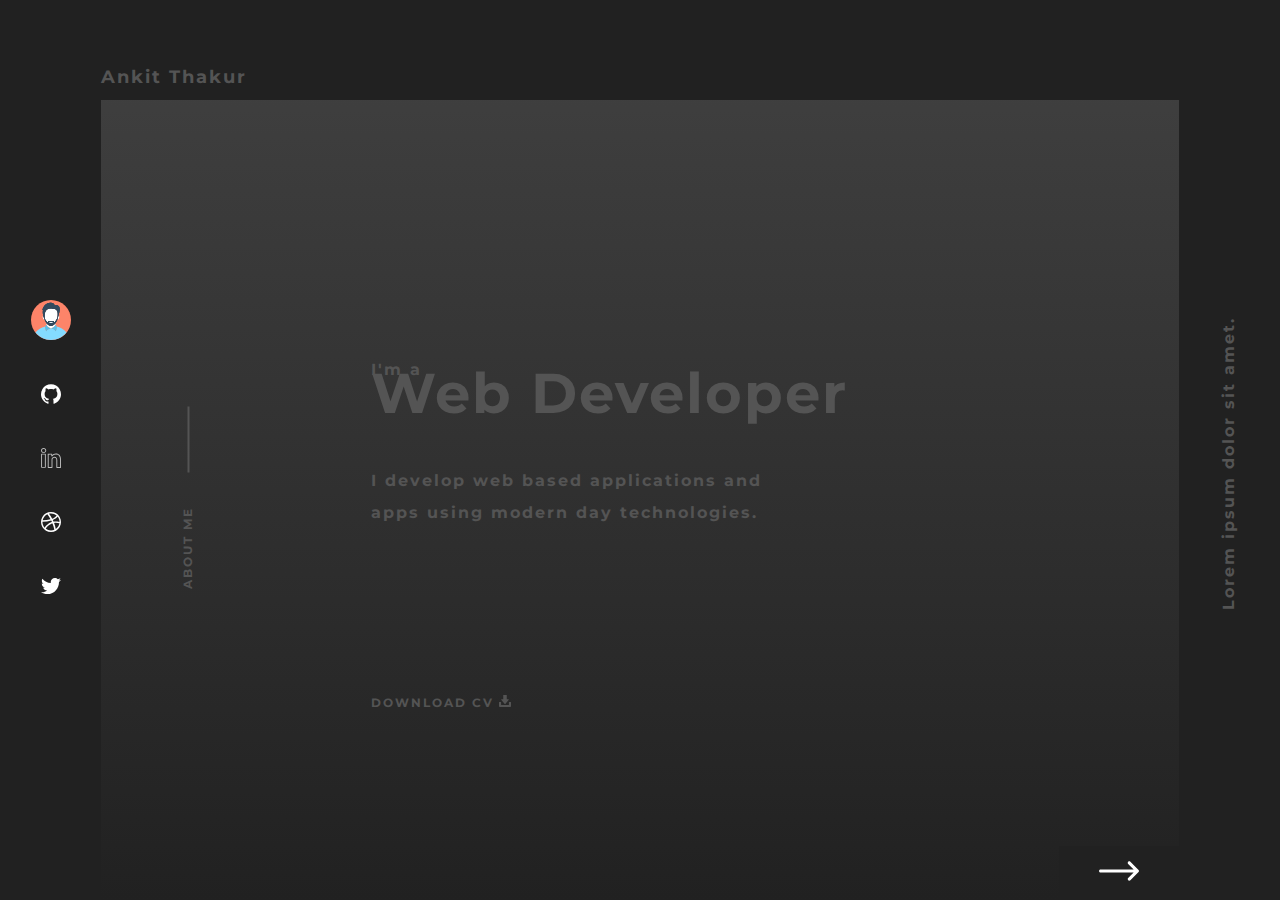
<file: index.html>
<!DOCTYPE html>
<html>
  <head>
    <meta charset="UTF-8">
    <meta name="viewport" content="width=device-width, initial-scale=1.0">
    <meta http-equiv="X-UA-Compatible" content="ie=edge">
    <title>Ankit Thakur- Portfolio</title>
    <link rel="icon" href="docs/images/rocket.png">
    <link rel="stylesheet" href="style.css">
    <script src="jquery.js"></script>
    <link href="https://fonts.googleapis.com/css?family=Montserrat" rel="stylesheet">
  </head>
  <body id="body">
      <div class="wrapper-1">
        <sidebar>
          <ul>
            <li> <a href="#"> <img src="docs/images/man.svg" id="active-contact-icon" alt="man"> </a> </li>
            <li> <a href="https://github.com/" target="_blank"> <img src="docs/images/github-logo.svg" id="contact-icon" alt="github"> </a> </li>
            <li> <a href="https://in.linkedin.com/" target="_blank"> <img src="docs/images/linkedin.svg" id="contact-icon" alt="linkedin"> </a> </li>
            <li> <a href="https://dribbble.com/" target="_blank"> <img src="docs/images/dribbble-logo.svg" id="contact-icon" alt="dribbble"> </a> </li>
            <li> <a href="https://twitter.com/login" target="_blank"> <img src="docs/images/twitter-logo.svg" id="contact-icon" alt="twitter"> </a> </li>
          </ul>
        </sidebar>
        <content>
          <p class="name"><span>Ankit Thakur</span></p>
          <div id="page-1">
            <span id="page-title">about me</span>
            <div class="data-1">
              <span id="line-1">I'm a</span><br>
              <span id="prof">Web Developer</span>
              <p>I develop web based applications and <br /> apps using modern day technologies.</p>
              <span id="download-cv">download cv <img src="docs/images/download.svg" alt="downloadCV" id="download-icon"></span>
            </div>
            <span id="for-page-2">
              <img src="docs/images/right-arrow.svg" id="forward-icon" alt="next-page">
            </span>
          </div>
          <div id="page-2">
            <span id="page-title">my projects</span>
            <span id="for-page-3">
              <img src="docs/images/right-arrow.svg" id="forward-icon" alt="">
            </span>
          </div>
          <div id="page-3">
            <span id="page-title">reach out</span>
            <span id="for-page-1">
              <img src="docs/images/right-arrow.svg" id="forward-icon" alt="">
            </span>
          </div>
        </content>
        <quote>
          <span class="quote">Lorem ipsum dolor sit amet.</span>
        </quote>
      </div>
      <script src="main.js" charset="utf-8"></script>
    </body>
</html>
</file>
<file: style.css>
/* @font-face {
  font-family: 'Montserrat';
  src: local('Montserrat-Regular'),url(../Crazy/fonts/Montserrat/Montserrat-Regular.ttf) format('truetype');
} */
* {
  box-sizing: border-box;
/*   font-family: 'Montserrat', sans-serif; */
  letter-spacing: 2px;
}
body {
    margin: 0;
    padding: 0;
    height: 100%;
    width: 100%;
    background: #212121;
    font-family: 'Montserrat', sans-serif;
}
.wrapper-1{
  height: 100vh;
  background: #212121;
  display: flex;
  flex-direction: row;
  color: #545454;
  font-weight: bolder;
}
sidebar, quote{
  width: 120px;
  background: #212121;
  height: 100%;
  display: flex;
  align-items: center;
  justify-content: center;
}
sidebar ul {
  margin: 0;
  padding: 0;
  list-style: none;
  display: flex;
  flex-direction: column;
}
sidebar ul li{
  flex-grow: 1;
  text-align: center;
}
sidebar ul li a{
  text-decoration: none;
  display: block;
  padding: 15px;
  color: #545454;
  transition: 0.5s ease;
}
sidebar ul li a:hover{
  transform: scale(1.2);
}
#active-contact-icon{
  height: 40px;
  width: 40px;
}
#contact-icon{
  height: 20px;
  width: 20px;
  margin-top: 10px;
}
content{
  background: linear-gradient(#424242, #212121);
  position: relative;
  display: flex;
  flex-direction: column;
  width: 100%;
}
.data-1{
  position: absolute;
  left: 25%;
  top: 40%;
  height: 400px;
  max-width: 600px;
}
#page-title{
  position: absolute;
  left: 5%;
  top: 60%;
  transform: rotateZ(-90deg) translateY(-60%);
  text-transform: uppercase;
  font-size: 12px;
}
#page-title:after{
  content: "";
  position: absolute;
  height: 2px;
  width: 80%;
  background: #545454;
  top: 50%;
  right: -100px;
}
.data-1 #prof{
  padding: 0;
  margin: -20px 0 0 0 ;
  font-size: 3.5em;
  display: block;
}
.data-1 p{
  margin-top: 8%;
  line-height: 2em;
}
.data-1 #download-cv{
  position: absolute;
  bottom: 50px;
  text-transform: uppercase;
  font-size: 12px;
}
.name{
  position: relative;
  background: #212121;
  display: block;
  height: 100px;
  padding: 0;
  margin: 0;
}
.name span{
  position: absolute;
  bottom: 12px;
  font-size: 18px;
}
#download-icon{
  height: 12px;
  width: 12px;
}
quote{
  position: relative;
}
quote .quote{
  transform: rotateZ(-90deg);
  position: absolute;
  top: 50%;
  left: -100%;
  width: 300px;
}
#for-page-2, #for-page-3, #for-page-1{
  position: absolute;
  right: 0;
  padding: 5px 40px;
  bottom: 0;
}
#for-page-2{
  background: #212121;
}
#for-page-3{
  background: #9E9E9E;
}
#for-page-1{
  background: #313131;
}
#forward-icon{
  height: 40px;
  width: 40px;
  position: relative;
  animation-name: wave;
  animation-duration: 1s;
  animation-iteration-count: infinite;
  animation-timing-function: ease;
}
@keyframes wave{
  0%{
    left: 0;
  }
  25%{
    left: 5px;
  }
}
content div{
  flex-grow: 1;

}
#page-2{
  background: linear-gradient(grey, #757575);
  display: none;
  flex-grow: 1;
}
#page-3{
  background: #434343;
  display: none;
}
@media only screen and (max-width: 760px){
  .wrapper-1{
    height: 100%;
    flex-direction: column;
  }
  #download-cv{
    top: -50px;
  }
  sidebar{
    align-items: flex-start;
    width: 100%;
  }
  sidebar ul{
    flex-direction: row;
    align-items: flex-start;
  }
  content{
    height: 90vh;
    width: 100%;
  }
  .data-1{
    max-height: 100%;
    top: 30%;
  }
  .name{
    height: 50px;
  }
  .name span{
    left: 60px;
  }
  quote .quote{
    display: none;
  }
}
@media only screen and (max-width: 400px) {
  .name span{
    left: 60px;
  }
  content{
    height: 90vh;
  }
  .data-1{
    left: 15%;
  }
  #for-page-2, #for-page-3, #for-page-1{
    width: 100%;
    text-align: center;
  }
  #page-title{
    position: absolute;
    transform: rotateZ(0deg) ;
    left: 15%;
    background: #eee;
    height: 0;
    margin-top: 15%;
  }
  #page-title:after{
    content: "";
    position: absolute;
    height: 2px;
    width: 200%;
    background: #545454;
    top: 20px;
    left: 0;
  }
  .data-1 #prof{
    font-size: 2em;
    margin: 0;
  }
}
</file>
